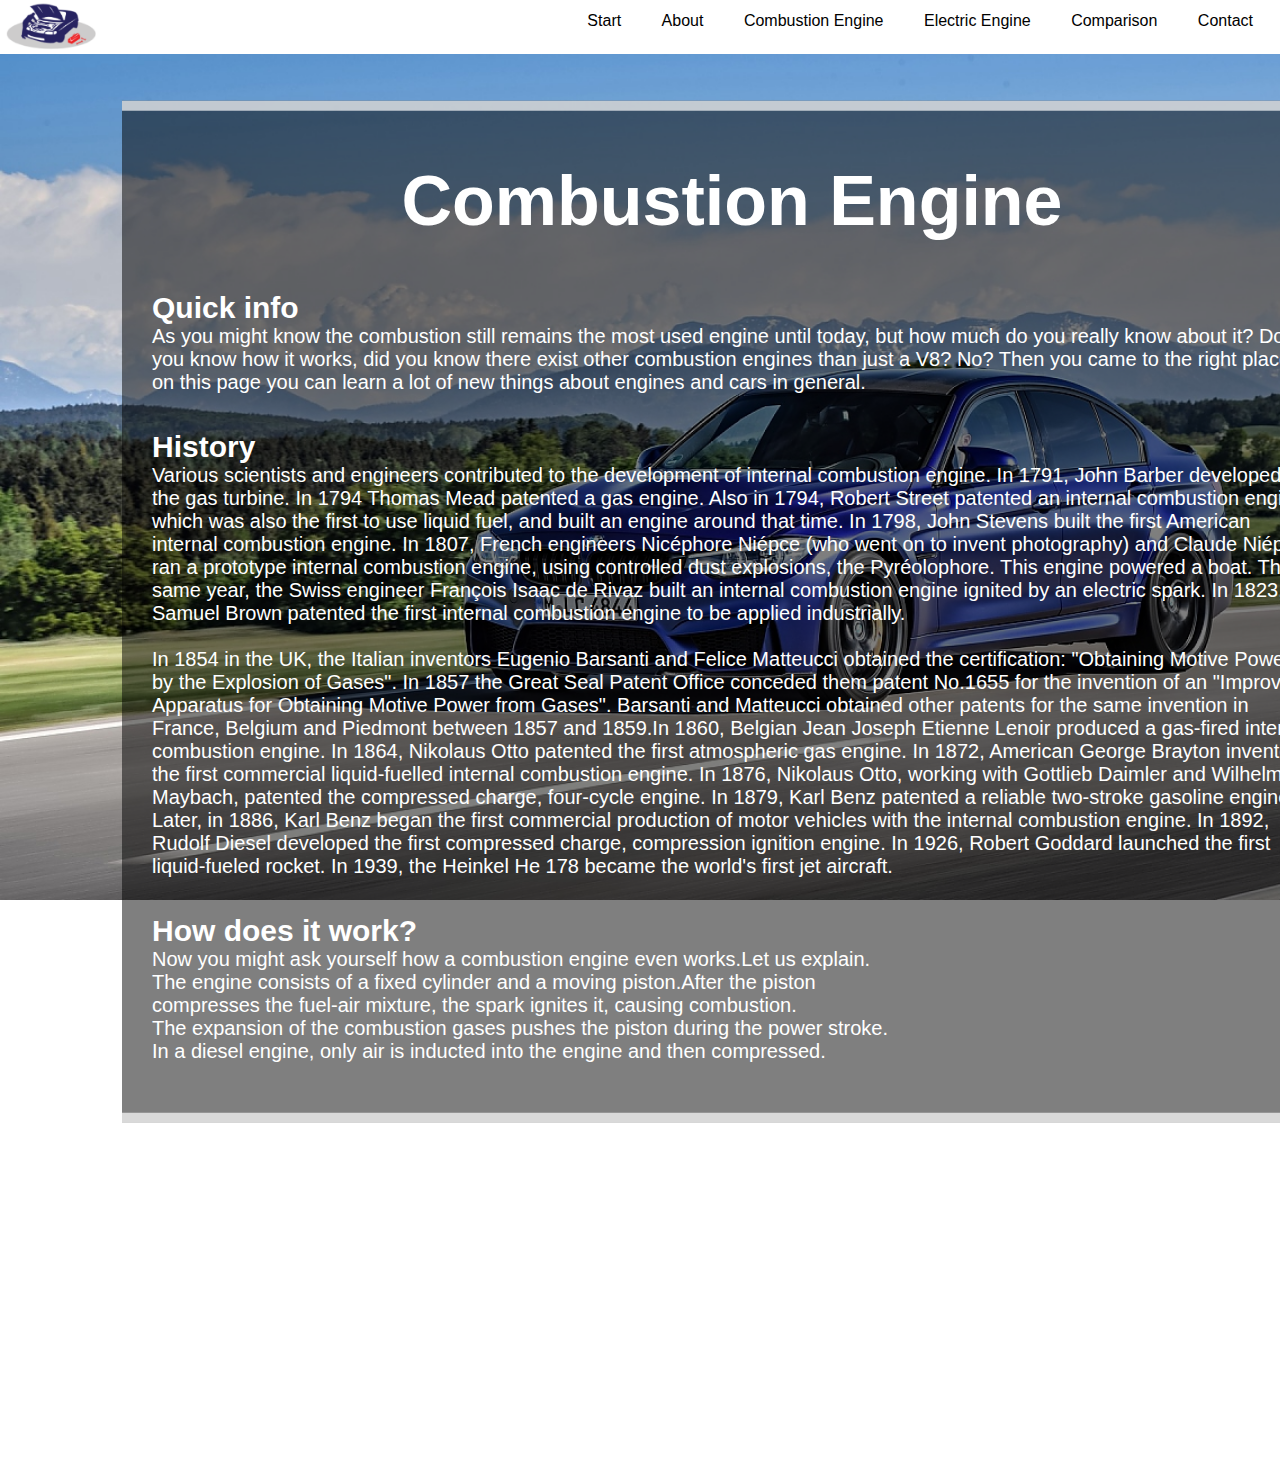
<file: MainPage/combustion.html>
<!DOCTYPE html>
<html lang="en" dir="ltr">
  <head>
    <meta charset="utf-8">
    <title>Combustion</title>
    <link rel="stylesheet" type="text/css" href="engines.css">
    <link rel="stylesheet" type="text/css" href="main.css">
  </head>
  <body class="combustion-background">
    <header>
      <nav>
        <ul>
          <li><a href="index.html">Start</a></li>
          <li><a href="about.html">About</a></li>
          <li><a href="combustion.html">Combustion Engine</a></li>
          <li><a href="elctric.html">Electric Engine</a></li>
          <li><a href="comparison.html">Comparison</a></li>
          <li><a href="contact.html">Contact</a></li>
        </ul>
      </nav>
      <div class="logo">
        <img src="Img/logo.png" alt="Das Logo">
      </div>
    </header>
    <div class="demo">

      <div class="overlay over">

        <div class="title">
          <h1 >Combustion Engine</h1>

        </div>

        <div class="text">
          <h2>Quick info</h2>
          <p>As you might know the combustion still remains the most used engine until today, but how much
          do you really know about it? Do you know how it works, did you know there exist other combustion
          engines than just a V8? No? Then you came to the right place. on this page you can learn a lot
          of new things about engines and cars in general.</p>
          <br><br>
          <h2>History</h2>
          <p>Various scientists and engineers contributed to the development of internal combustion engine.
          In 1791, John Barber developed the gas turbine. In 1794 Thomas Mead patented a gas engine. Also in 1794,
          Robert Street patented an internal combustion engine, which was also the first to use liquid fuel,
          and built an engine around that time. In 1798, John Stevens built the first American internal combustion engine.
          In 1807, French engineers Nicéphore Niépce (who went on to invent photography) and Claude Niépce  ran a prototype
          internal combustion engine, using controlled dust explosions, the Pyréolophore. This engine powered a boat.
          The same year, the Swiss engineer François Isaac de Rivaz built an internal combustion engine ignited by an
          electric spark. In 1823, Samuel Brown patented the first internal combustion engine to be applied industrially.
          <br><br>
          In 1854 in the UK, the Italian inventors Eugenio Barsanti and Felice Matteucci obtained the certification:
          "Obtaining Motive Power by the Explosion of Gases". In 1857 the Great Seal Patent Office conceded them patent
          No.1655 for the invention of an "Improved Apparatus for Obtaining Motive Power from Gases".
          Barsanti and Matteucci obtained other patents for the same invention in France, Belgium and
          Piedmont between 1857 and 1859.In 1860, Belgian Jean Joseph Etienne Lenoir produced a
          gas-fired internal combustion engine. In 1864, Nikolaus Otto patented the first atmospheric
          gas engine. In 1872, American George Brayton invented the first commercial liquid-fuelled
          internal combustion engine. In 1876, Nikolaus Otto, working with Gottlieb Daimler and Wilhelm Maybach,
          patented the compressed charge, four-cycle engine. In 1879, Karl Benz patented a reliable two-stroke
          gasoline engine. Later, in 1886, Karl Benz began the first commercial production of motor vehicles with
          the internal combustion engine. In 1892, Rudolf Diesel developed the first compressed charge, compression
          ignition engine. In 1926, Robert Goddard launched the first liquid-fueled rocket. In 1939, the Heinkel He
          178 became the world's first jet aircraft.</p>
          <br><br>
          <h2>How does it work?</h2>
          <p>Now you might ask yourself how a combustion engine even works.Let us explain.</p>
          <p>The engine consists of a fixed cylinder and a moving piston.After the piston</p>
          <p> compresses the fuel-air mixture, the spark ignites it, causing combustion.</p>
          <p>The expansion of the combustion gases pushes the piston during the power stroke.</p>
          <p>In a diesel engine, only air is inducted into the engine and then compressed.</p>
        </div>
      </div>
    </div>
    <p class="end-combustion">end</p>
  </body>
</html>
</file>
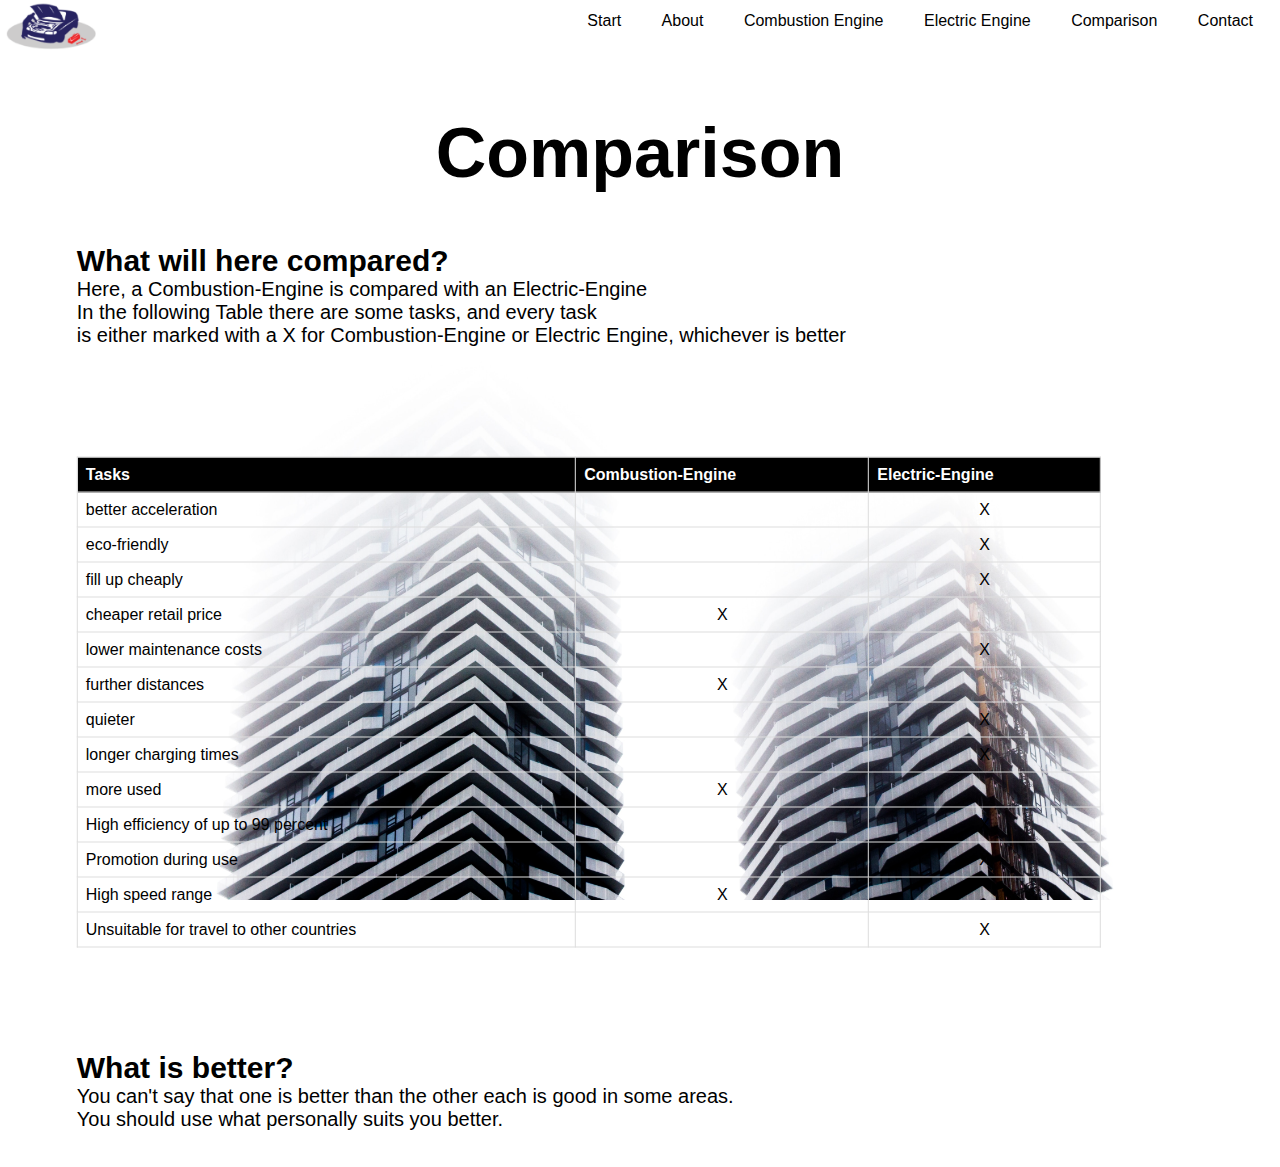
<file: MainPage/comparison.html>
<!DOCTYPE html>
<html lang="en" dir="ltr">
  <head>
    <meta charset="utf-8">
    <title>Comparison</title>
    <link rel="stylesheet" type="text/css" href="comparison.css">
    <link rel="stylesheet" type="text/css" href="main.css">
  </head>
  <body>
    <header>
      <nav>
        <ul>
          <li><a href="index.html">Start</a></li>
          <li><a href="about.html">About</a></li>
          <li><a href="combustion.html">Combustion Engine</a></li>
          <li><a href="elctric.html">Electric Engine</a></li>
          <li><a href="comparison.html">Comparison</a></li>
          <li><a href="contact.html">Contact</a></li>
        </ul>
      </nav>
      <div class="logo">
        <img src="Img/logo.png" alt="Das Logo">
      </div>
    </header>
    <div class="title">
      <h1>Comparison</h1>
    </div>
    <div class="text1">
      <section class="text">
        <h2>What will here compared?</h2>
        <p>Here, a Combustion-Engine is compared with an Electric-Engine</p>
        <p>In the following Table there are some tasks, and every task</p>
        <p>is either marked with a X for Combustion-Engine or Electric Engine, whichever is better</p>
      </section>
    </div>
    <section>
      <table>
        <tr class="head">
          <th>Tasks</th>
          <th>Combustion-Engine</th>
          <th>Electric-Engine</th>
        </tr>
        <tr>
          <td>better acceleration</td>
          <td class="center"></td>
          <td class="center">X</td>
        </tr>
        <tr>
          <td>eco-friendly</td>
          <td class="center"></td>
          <td class="center">X</td>
        </tr>
        <tr>
          <td>fill up cheaply</td>
          <td class="center"></td>
          <td class="center">X</td>
        </tr>
        <tr>
          <td>cheaper retail price</td>
          <td class="center">X</td>
          <td class="center"></td>
        </tr>
        <tr>
          <td>lower maintenance costs</td>
          <td class="center"></td>
          <td class="center">X</td>
        </tr>
        <tr>
          <td>further distances</td>
          <td class="center">X</td>
          <td class="center"></td>
        </tr>
        <tr>
          <td>quieter</td>
          <td class="center"></td>
          <td class="center">X</td>
        </tr>
        <tr>
          <td>longer charging times</td>
          <td class="center"></td>
          <td class="center">X</td>
        </tr>
        <tr>
          <td>more used</td>
          <td class="center">X</td>
          <td class="center"></td>
        </tr>
        <tr>
          <td>High efficiency of up to 99 percent</td>
          <td class="center"></td>
          <td class="center">X</td>
        </tr>
        <tr>
          <td>Promotion during use</td>
          <td class="center"></td>
          <td class="center">X</td>
        </tr>
        <tr>
          <td>High speed range</td>
          <td class="center">X</td>
          <td class="center"></td>
        </tr>
        <tr>
          <td>Unsuitable for travel to other countries</td>
          <td class="center"></td>
          <td class="center">X</td>
        </tr>
      </table>
    </section>
    <div class="text2">
      <section class="text">
        <h2>What is better?</h2>
        <p>You can't say that one is better than the other each is good in some areas.</p>
        <p>You should use what personally suits you better.</p>
        <br>
        <br>
      </section>
    </div>
    <br class="end">
  </body>
</html>
</file>
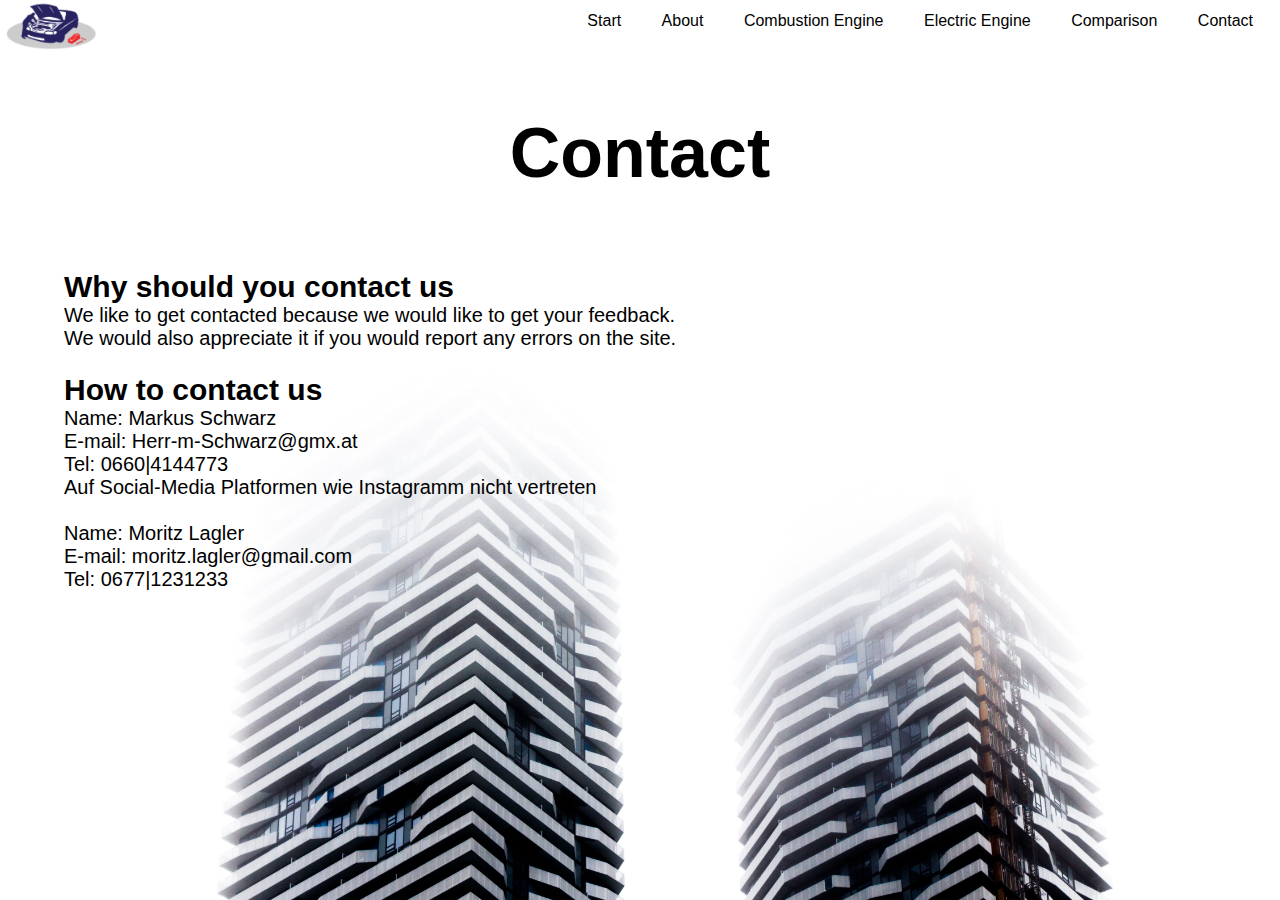
<file: MainPage/contact.html>
<!DOCTYPE html>
<html lang="en" dir="ltr">
  <head>
    <meta charset="utf-8">
    <title>contact</title>
    <link rel="stylesheet" type="text/css" href="contact.css">
    <link rel="stylesheet" type="text/css" href="main.css">
  </head>
  <body>
    <header>
      <nav>
        <ul>
          <li><a href="index.html">Start</a></li>
          <li><a href="about.html">About</a></li>
          <li><a href="combustion.html">Combustion Engine</a></li>
          <li><a href="elctric.html">Electric Engine</a></li>
          <li><a href="comparison.html">Comparison</a></li>
          <li><a href="contact.html">Contact</a></li>
        </ul>
      </nav>
      <div class="logo">
        <img src="Img/logo.png" alt="Das Logo">
      </div>
    </header>
    <div class="title">
      <h1>Contact</h1>
    </div>
    <div class="text">
      <h2>Why should you contact us</h2>
      <p>We like to get contacted because we would like to get your feedback.</p>
      <p>We would also appreciate it if you would report any errors on the site.</p>
      <br>
      <h2>How to contact us</h2>
      <p>Name: Markus Schwarz</p>
      <p>E-mail: Herr-m-Schwarz@gmx.at</p>
      <p>Tel: 0660|4144773</p>
      <p>Auf Social-Media Platformen wie Instagramm nicht vertreten</p>
      <br>
      <p>Name: Moritz Lagler</p>
      <p>E-mail: moritz.lagler@gmail.com  </p>
      <p>Tel: 0677|1231233 </p>
    </div>
  </body>
</html>
</file>
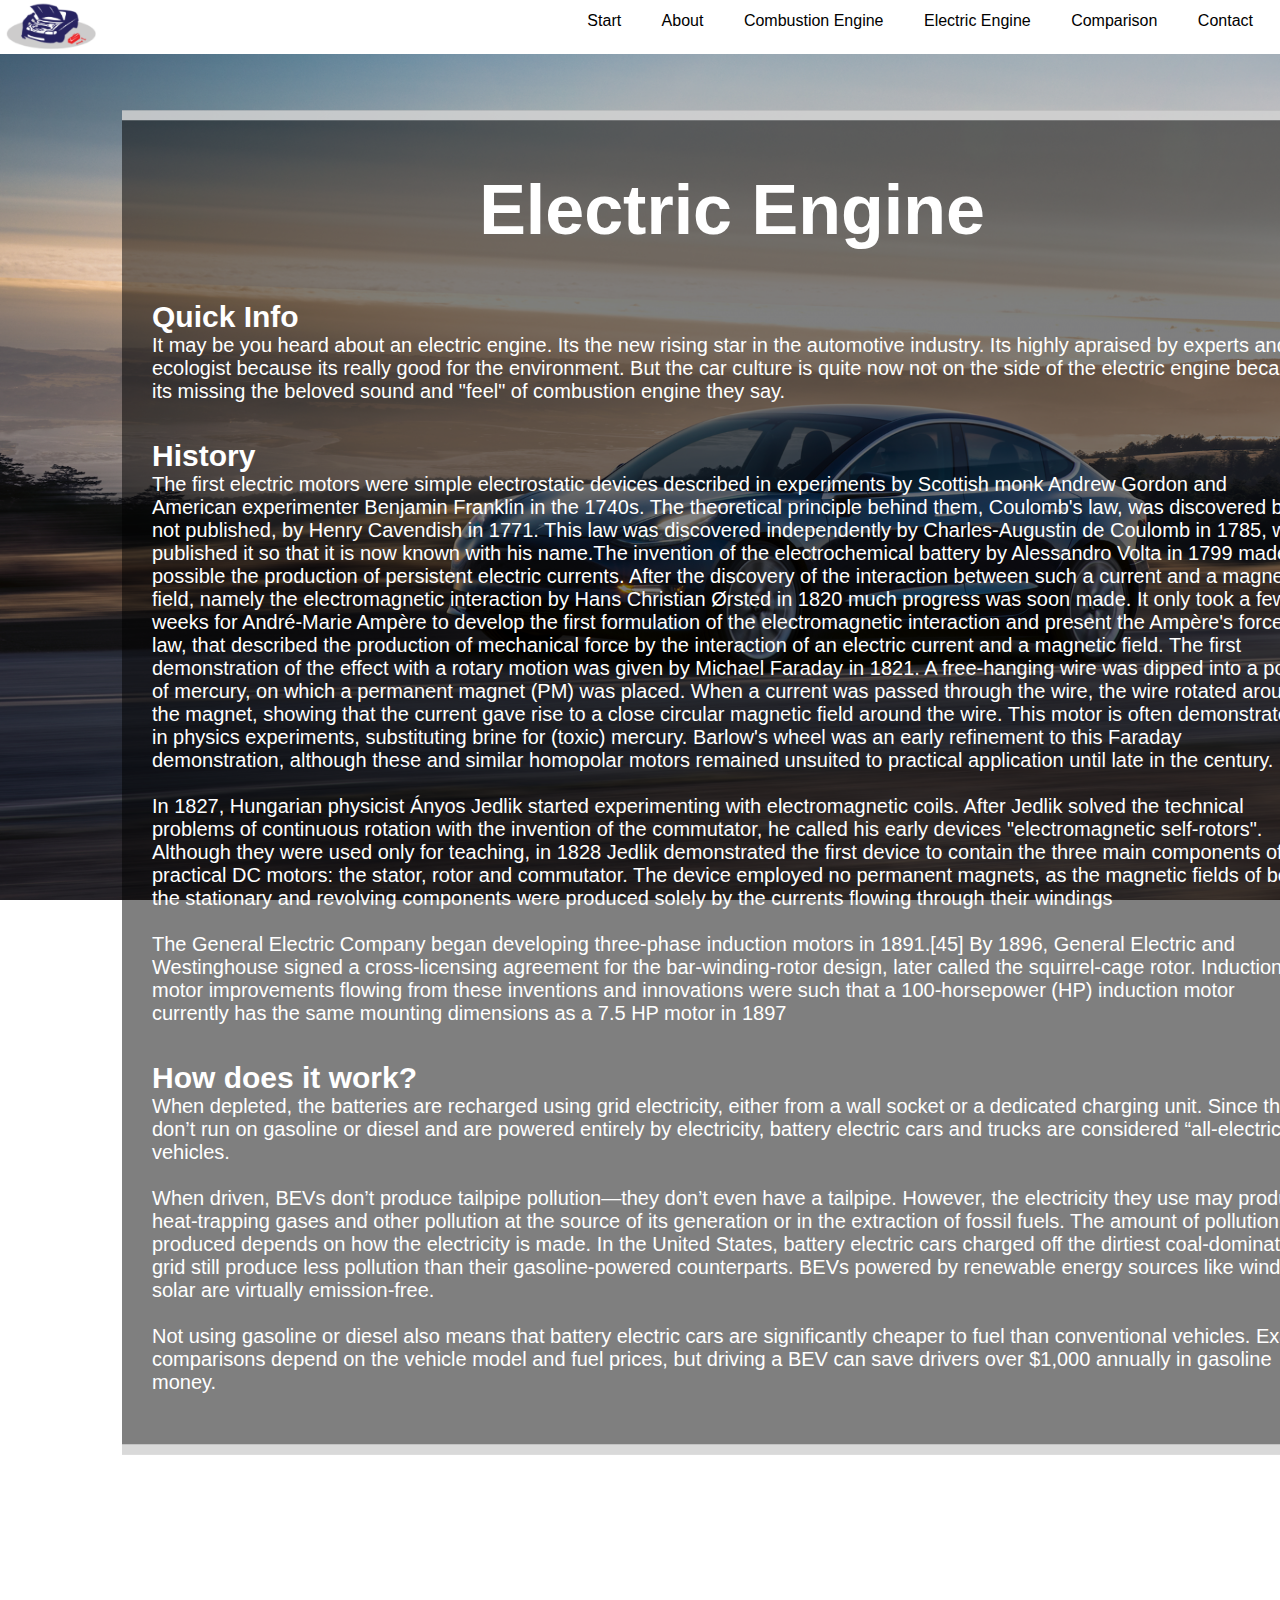
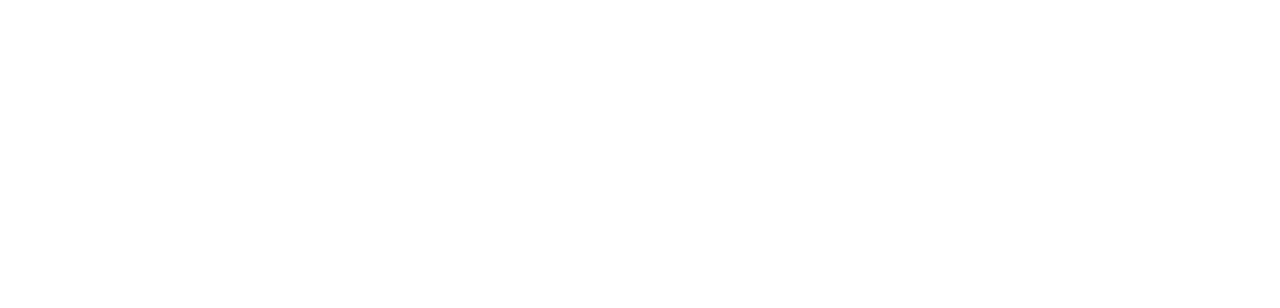
<file: MainPage/elctric.html>
<!DOCTYPE html>
<html lang="en" dir="ltr">
  <head>
    <meta charset="utf-8">
    <title>Electric</title>
    <link rel="stylesheet" type="text/css" href="engines.css">
    <link rel="stylesheet" type="text/css" href="main.css">
  </head>
  <body class="electric-background">
    <header>
      <nav>
        <ul>
          <li><a href="index.html">Start</a></li>
          <li><a href="about.html">About</a></li>
          <li><a href="combustion.html">Combustion Engine</a></li>
          <li><a href="elctric.html">Electric Engine</a></li>
          <li><a href="comparison.html">Comparison</a></li>
          <li><a href="contact.html">Contact</a></li>
        </ul>
      </nav>
      <div class="logo">
        <img src="Img/logo.png" alt="Das Logo">
      </div>
    </header>
    <div class="demo">
      <div class="overlay over">

          <div class="title">
            <h1>Electric Engine</h1>
          </div>
        <div class="text">
          <h2>Quick Info</h2>
          <p>It may be you heard about an electric engine. Its the new rising star in the automotive industry.
          Its highly apraised by experts and ecologist because its really good for the environment. But the
          car culture is quite now not on the side of the electric engine because its missing the beloved sound
          and "feel" of combustion engine they say.</p>
          <br><br>
          <h2>History</h2>
          <p>The first electric motors were simple electrostatic devices described in experiments by Scottish monk Andrew Gordon and
          American experimenter Benjamin Franklin in the 1740s. The theoretical principle behind them, Coulomb's law, was
          discovered but not published, by Henry Cavendish in 1771. This law was discovered independently by Charles-Augustin de
          Coulomb in 1785, who published it so that it is now known with his name.The invention of the electrochemical battery
          by Alessandro Volta in 1799 made possible the production of persistent electric currents. After the discovery of the
          interaction between such a current and a magnetic field, namely the electromagnetic interaction by Hans Christian Ørsted
          in 1820 much progress was soon made. It only took a few weeks for André-Marie Ampère to develop the first formulation of
          the electromagnetic interaction and present the Ampère's force law, that described the production of mechanical force by
         the interaction of an electric current and a magnetic field. The first demonstration of the effect with a rotary motion
         was given by Michael Faraday in 1821. A free-hanging wire was dipped into a pool of mercury, on which a permanent magnet
         (PM) was placed. When a current was passed through the wire, the wire rotated around the magnet, showing that the current
          gave rise to a close circular magnetic field around the wire. This motor is often demonstrated in physics experiments,
          substituting brine for (toxic) mercury. Barlow's wheel was an early refinement to this Faraday demonstration, although
          these and similar homopolar motors remained unsuited to practical application until late in the century.
            <br><br>
          In 1827, Hungarian physicist Ányos Jedlik started experimenting with electromagnetic coils. After Jedlik solved the technical
          problems of continuous rotation with the invention of the commutator, he called his early devices "electromagnetic self-rotors".
          Although they were used only for teaching, in 1828 Jedlik demonstrated the first device to contain the three main components of
          practical DC motors: the stator, rotor and commutator. The device employed no permanent magnets, as the magnetic fields of both
          the stationary and revolving components were produced solely by the currents flowing through their windings
            <br><br>
          The General Electric Company began developing three-phase induction motors in 1891.[45] By 1896, General
          Electric and Westinghouse signed a cross-licensing agreement for the bar-winding-rotor design, later called
          the squirrel-cage rotor. Induction motor improvements flowing from these inventions and innovations were
          such that a 100-horsepower (HP) induction motor currently has the same mounting dimensions
          as a 7.5 HP motor in 1897</p>
          <br><br>
          <h2>How does it work?</h2>
          <p>When depleted, the batteries are recharged using grid electricity, either from a wall socket or a dedicated charging unit.
          Since they don’t run on gasoline or diesel and are powered entirely by electricity, battery electric cars and trucks
          are considered “all-electric” vehicles.
          <br><br>
           When driven, BEVs don’t produce tailpipe pollution—they don’t even have a tailpipe.
          However, the electricity they use may produce heat-trapping gases and other pollution at the source of its generation
          or in the extraction of fossil fuels. The amount of pollution produced depends on how the electricity is made. In the
          United States, battery electric cars charged off the dirtiest coal-dominated grid still produce less pollution than their
          gasoline-powered counterparts. BEVs powered by renewable energy sources like wind or solar are virtually emission-free.
          <br><br>
          Not using gasoline or diesel also means that battery electric cars are significantly cheaper to fuel than conventional
          vehicles. Exact comparisons depend on the vehicle model and fuel prices, but driving a BEV can save drivers over $1,000
          annually in gasoline money.</p>
        </div>
      </div>
    </div>
    <p class="end-electric">end</p>
  </body>
</html>
</file>
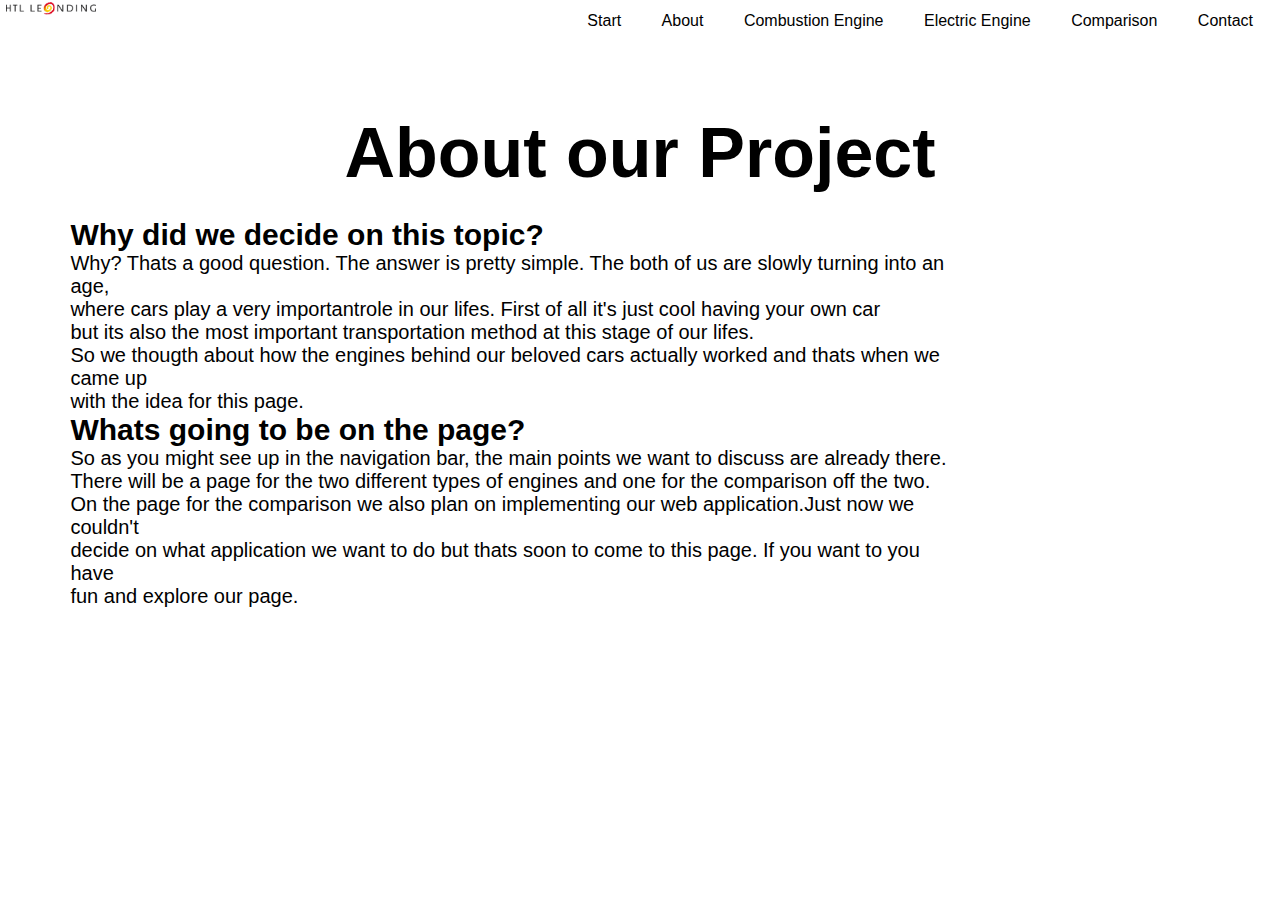
<file: MainPage/home.html>
<!DOCTYPE html>
<html lang="en" dir="ltr">
  <head>
    <meta charset="utf-8">
    <title>home</title>
    <link rel="stylesheet" type="text/css" href="home.css">
    <link rel="stylesheet" type="text/css" href="main.css">
  </head>
  <body class="home-background">
    <header>
      <nav>
        <ul>
          <li><a href="index.html">Start</a></li>
          <li><a href="home.html">About</a></li>
          <li><a href="combustion.html">Combustion Engine</a></li>
          <li><a href="elctric.html">Electric Engine</a></li>
          <li><a href="comparison.html">Comparison</a></li>
          <li><a href="contact.html">Contact</a></li>
        </ul>
      </nav>
        <div class="logo">
          <img src="insta2.png" alt="t">
        </div>
    </header>
    <div class="title">
      <h1>About our Project</h1>
    </div>
    <div class="text">
      <h2>Why did we decide on this topic?</h2>
      <p>Why? Thats a good question. The answer is pretty simple. The both of us are slowly turning into an age,</p>
      <p>where cars play a very importantrole in our lifes. First of all it's just cool having your own car </p>
      <p>but its also the most important transportation method at this stage of our lifes. </p>
      <p>So we thougth about how the engines behind our beloved cars actually worked and thats when we came up</p>
      <p>with the idea for this page.</p>
      <h2>Whats going to be on the page?</h2>
      <p>So as you might see up in the navigation bar, the main points we want to discuss are already there.</p>
      <p>There will be a page for the two different types of engines and one for the comparison off the two.</p>
      <p>On the page for the comparison we also plan on implementing our web application.Just now we couldn't</p>
      <p>decide on what application we want to do but thats soon to come to this page. If you want to you have</p>
      <p>fun and explore our page.</p>
    </div>
  </body>
</html>
</file>
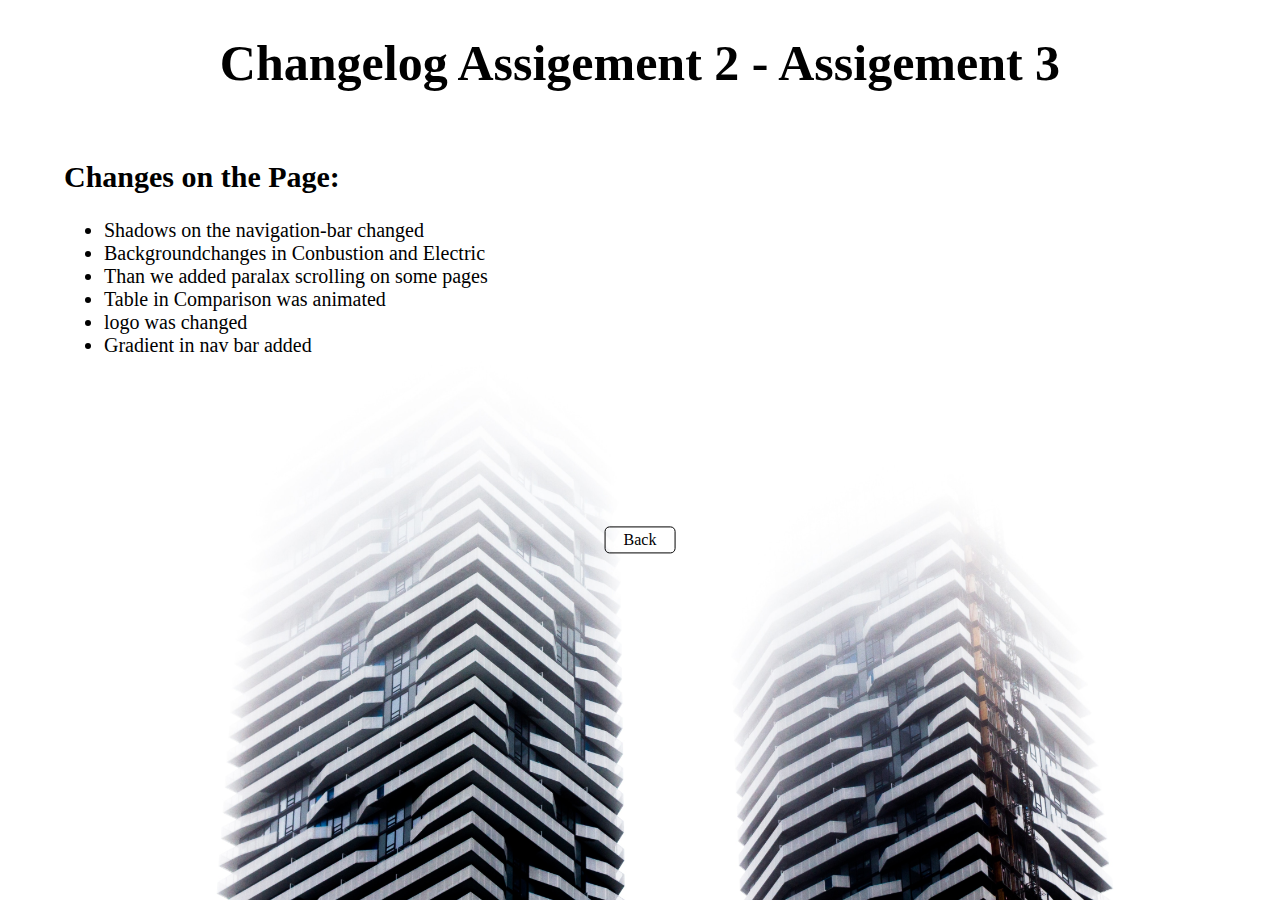
<file: MainPage/About-Us/changelog.html>
<!DOCTYPE html>
<html lang="en" dir="ltr">
  <head>
    <meta charset="utf-8">
    <title>Changelog</title>
    <link rel="stylesheet" type="text/css" href="../Css/changelog.css">
  </head>
  <body>
    <h1>Changelog Assigement 2 - Assigement 3</h1>
    <div class="text">

      <h2>Changes on the Page:</h2>

      <ul>
        <li>Shadows on the navigation-bar changed</li>
        <li>Backgroundchanges in Conbustion and Electric</li>
        <li>Than we added paralax scrolling on some pages</li>
        <li>Table in Comparison was animated</li>
        <li>logo was changed</li>
        <li>Gradient in nav bar added</li>
      </ul>
    </div>
    <div class="quick-links">
      <a href="../index.html">Back</a>
    </div>
  </body>
</html>
</file>
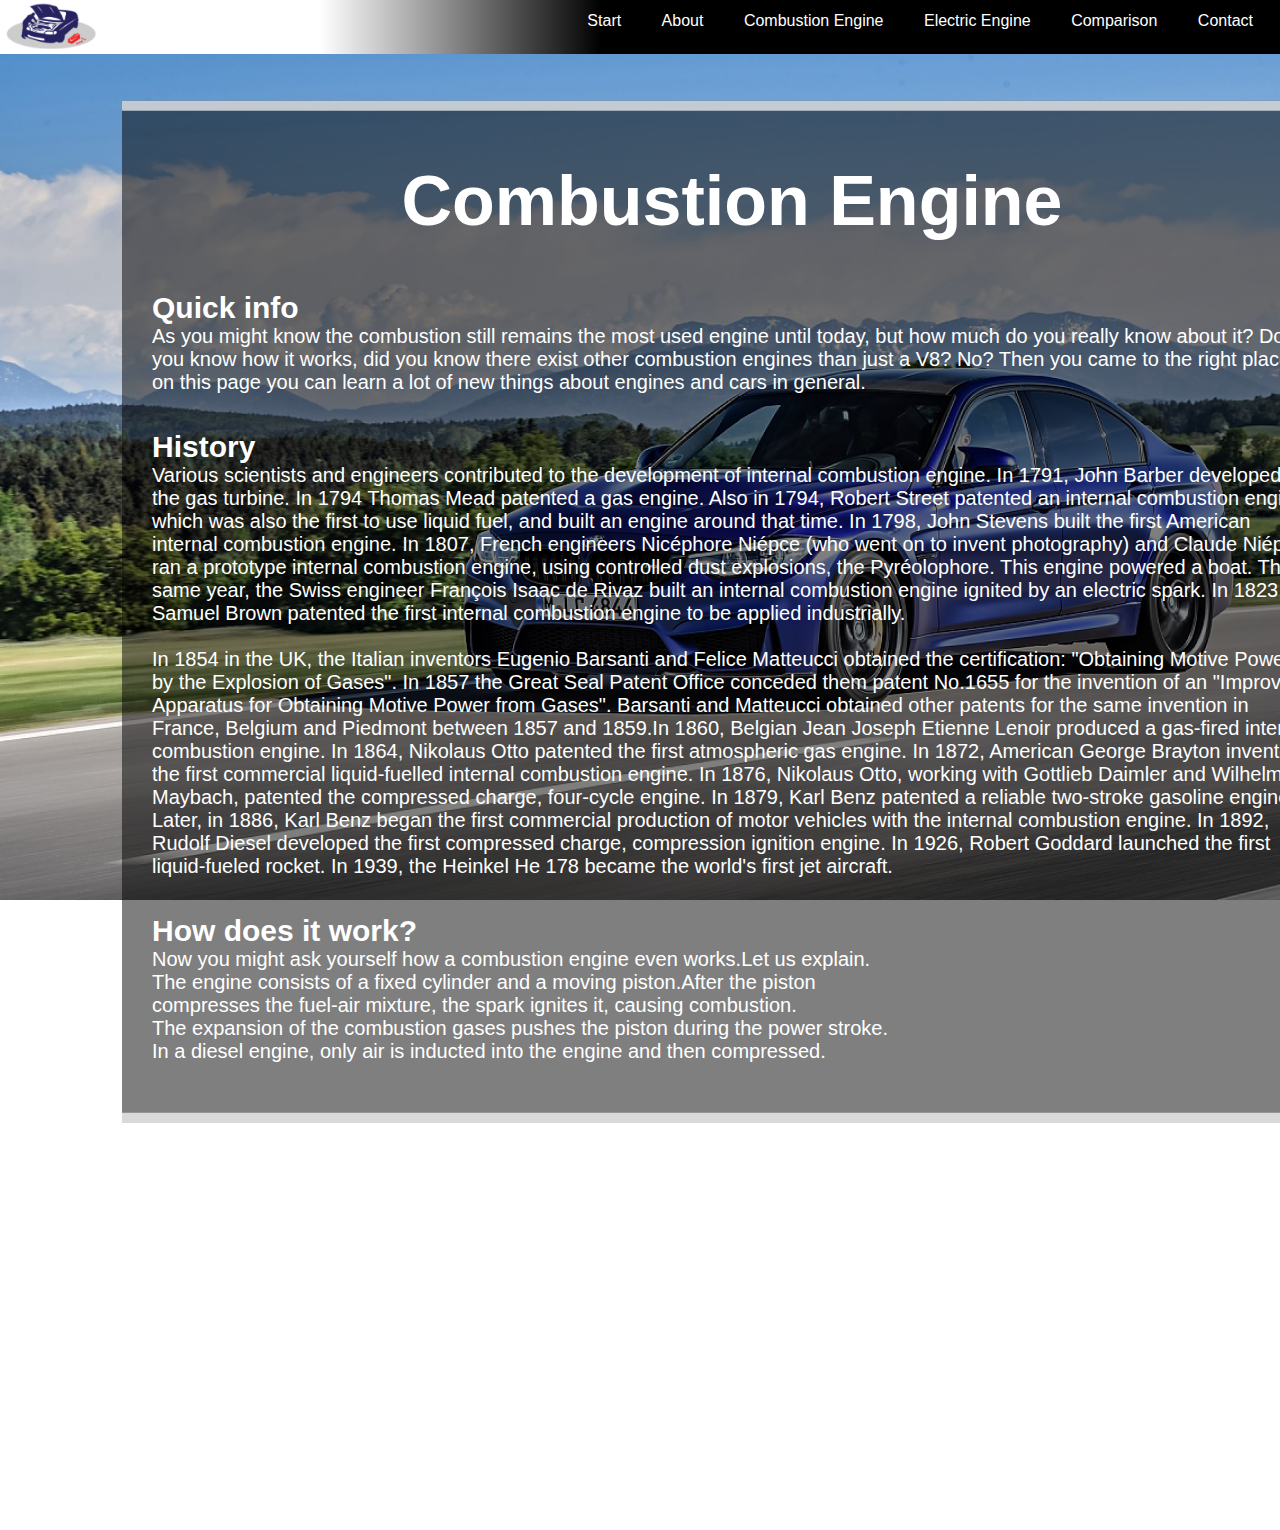
<file: MainPage/Engines/combustion.html>
<!DOCTYPE html>
<html lang="en" dir="ltr">
  <head>
    <meta charset="utf-8">
    <title>Combustion</title>
    <link rel="stylesheet" type="text/css" href="../Css/engines.css">
    <link rel="stylesheet" type="text/css" href="../Css/main.css">
  </head>
  <body class="combustion-background">
    <header>
      <nav>
        <ul>
          <li><a href="../index.html">Start</a></li>
          <li><a href="../About-Us/about.html">About</a></li>
          <li><a href="combustion.html">Combustion Engine</a></li>
          <li><a href="elctric.html">Electric Engine</a></li>
          <li><a href="comparison.html">Comparison</a></li>
          <li><a href="../About-Us/contact.html">Contact</a></li>
        </ul>
      </nav>
      <div class="logo">
        <img src="../Img/logo.png" alt="Das Logo">
      </div>
    </header>
    <div class="demo">

      <div class="overlay over">

        <div class="title">
          <h1 >Combustion Engine</h1>

        </div>

        <div class="text">
          <h2>Quick info</h2>
          <p>As you might know the combustion still remains the most used engine until today, but how much
          do you really know about it? Do you know how it works, did you know there exist other combustion
          engines than just a V8? No? Then you came to the right place. on this page you can learn a lot
          of new things about engines and cars in general.</p>
          <br><br>
          <h2>History</h2>
          <p>Various scientists and engineers contributed to the development of internal combustion engine.
          In 1791, John Barber developed the gas turbine. In 1794 Thomas Mead patented a gas engine. Also in 1794,
          Robert Street patented an internal combustion engine, which was also the first to use liquid fuel,
          and built an engine around that time. In 1798, John Stevens built the first American internal combustion engine.
          In 1807, French engineers Nicéphore Niépce (who went on to invent photography) and Claude Niépce  ran a prototype
          internal combustion engine, using controlled dust explosions, the Pyréolophore. This engine powered a boat.
          The same year, the Swiss engineer François Isaac de Rivaz built an internal combustion engine ignited by an
          electric spark. In 1823, Samuel Brown patented the first internal combustion engine to be applied industrially.
          <br><br>
          In 1854 in the UK, the Italian inventors Eugenio Barsanti and Felice Matteucci obtained the certification:
          "Obtaining Motive Power by the Explosion of Gases". In 1857 the Great Seal Patent Office conceded them patent
          No.1655 for the invention of an "Improved Apparatus for Obtaining Motive Power from Gases".
          Barsanti and Matteucci obtained other patents for the same invention in France, Belgium and
          Piedmont between 1857 and 1859.In 1860, Belgian Jean Joseph Etienne Lenoir produced a
          gas-fired internal combustion engine. In 1864, Nikolaus Otto patented the first atmospheric
          gas engine. In 1872, American George Brayton invented the first commercial liquid-fuelled
          internal combustion engine. In 1876, Nikolaus Otto, working with Gottlieb Daimler and Wilhelm Maybach,
          patented the compressed charge, four-cycle engine. In 1879, Karl Benz patented a reliable two-stroke
          gasoline engine. Later, in 1886, Karl Benz began the first commercial production of motor vehicles with
          the internal combustion engine. In 1892, Rudolf Diesel developed the first compressed charge, compression
          ignition engine. In 1926, Robert Goddard launched the first liquid-fueled rocket. In 1939, the Heinkel He
          178 became the world's first jet aircraft.</p>
          <br><br>
          <h2>How does it work?</h2>
          <p>Now you might ask yourself how a combustion engine even works.Let us explain.</p>
          <p>The engine consists of a fixed cylinder and a moving piston.After the piston</p>
          <p> compresses the fuel-air mixture, the spark ignites it, causing combustion.</p>
          <p>The expansion of the combustion gases pushes the piston during the power stroke.</p>
          <p>In a diesel engine, only air is inducted into the engine and then compressed.</p>
        </div>
      </div>
    </div>
    <p class="end-combustion">end</p>
  </body>
</html>
</file>
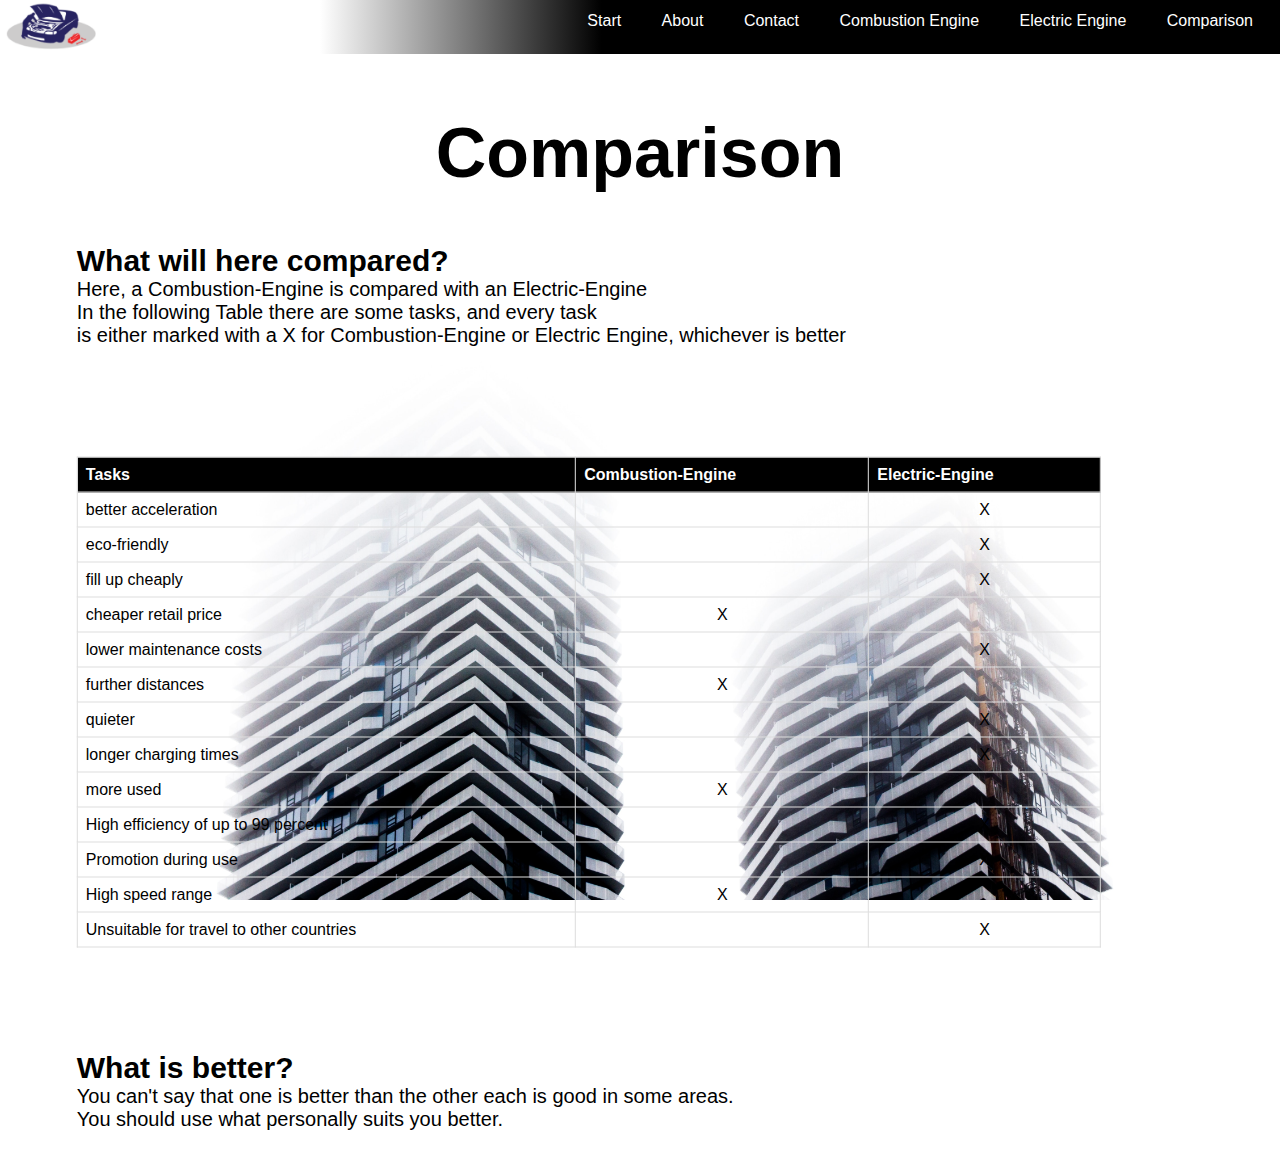
<file: MainPage/Engines/comparison.html>
<!DOCTYPE html>
<html lang="en" dir="ltr">
  <head>
    <meta charset="utf-8">
    <title>Comparison</title>
    <link rel="stylesheet" type="text/css" href="../Css/comparison.css">
    <link rel="stylesheet" type="text/css" href="../Css/main.css">
  </head>
  <body>
    <header>
      <nav>
        <ul>
          <li><a href="../index.html">Start</a></li>
          <li><a href="../About-Us/about.html">About</a></li>
          <li><a href="../About-Us/contact.html">Contact</a></li>
          <li><a href="combustion.html">Combustion Engine</a></li>
          <li><a href="elctric.html">Electric Engine</a></li>
          <li><a href="comparison.html">Comparison</a></li>
        </ul>
      </nav>
      <div class="logo">
        <img src="../Img/logo.png" alt="Das Logo">
      </div>
    </header>
    <div class="title">
      <h1>Comparison</h1>
    </div>
    <div class="text1">
      <section class="text">
        <h2>What will here compared?</h2>
        <p>Here, a Combustion-Engine is compared with an Electric-Engine</p>
        <p>In the following Table there are some tasks, and every task</p>
        <p>is either marked with a X for Combustion-Engine or Electric Engine, whichever is better</p>
      </section>
    </div>
    <section>
      <table>
        <tr class="head">
          <th>Tasks</th>
          <th>Combustion-Engine</th>
          <th>Electric-Engine</th>
        </tr>
        <tr>
          <td>better acceleration</td>
          <td class="center"></td>
          <td class="center">X</td>
        </tr>
        <tr>
          <td>eco-friendly</td>
          <td class="center"></td>
          <td class="center">X</td>
        </tr>
        <tr>
          <td>fill up cheaply</td>
          <td class="center"></td>
          <td class="center">X</td>
        </tr>
        <tr>
          <td>cheaper retail price</td>
          <td class="center">X</td>
          <td class="center"></td>
        </tr>
        <tr>
          <td>lower maintenance costs</td>
          <td class="center"></td>
          <td class="center">X</td>
        </tr>
        <tr>
          <td>further distances</td>
          <td class="center">X</td>
          <td class="center"></td>
        </tr>
        <tr>
          <td>quieter</td>
          <td class="center"></td>
          <td class="center">X</td>
        </tr>
        <tr>
          <td>longer charging times</td>
          <td class="center"></td>
          <td class="center">X</td>
        </tr>
        <tr>
          <td>more used</td>
          <td class="center">X</td>
          <td class="center"></td>
        </tr>
        <tr>
          <td>High efficiency of up to 99 percent</td>
          <td class="center"></td>
          <td class="center">X</td>
        </tr>
        <tr>
          <td>Promotion during use</td>
          <td class="center"></td>
          <td class="center">X</td>
        </tr>
        <tr>
          <td>High speed range</td>
          <td class="center">X</td>
          <td class="center"></td>
        </tr>
        <tr>
          <td>Unsuitable for travel to other countries</td>
          <td class="center"></td>
          <td class="center">X</td>
        </tr>
      </table>
    </section>
    <div class="text2">
      <section class="text">
        <h2>What is better?</h2>
        <p>You can't say that one is better than the other each is good in some areas.</p>
        <p>You should use what personally suits you better.</p>
        <br>
        <br>
      </section>
    </div>
    <br class="end">
  </body>
</html>
</file>
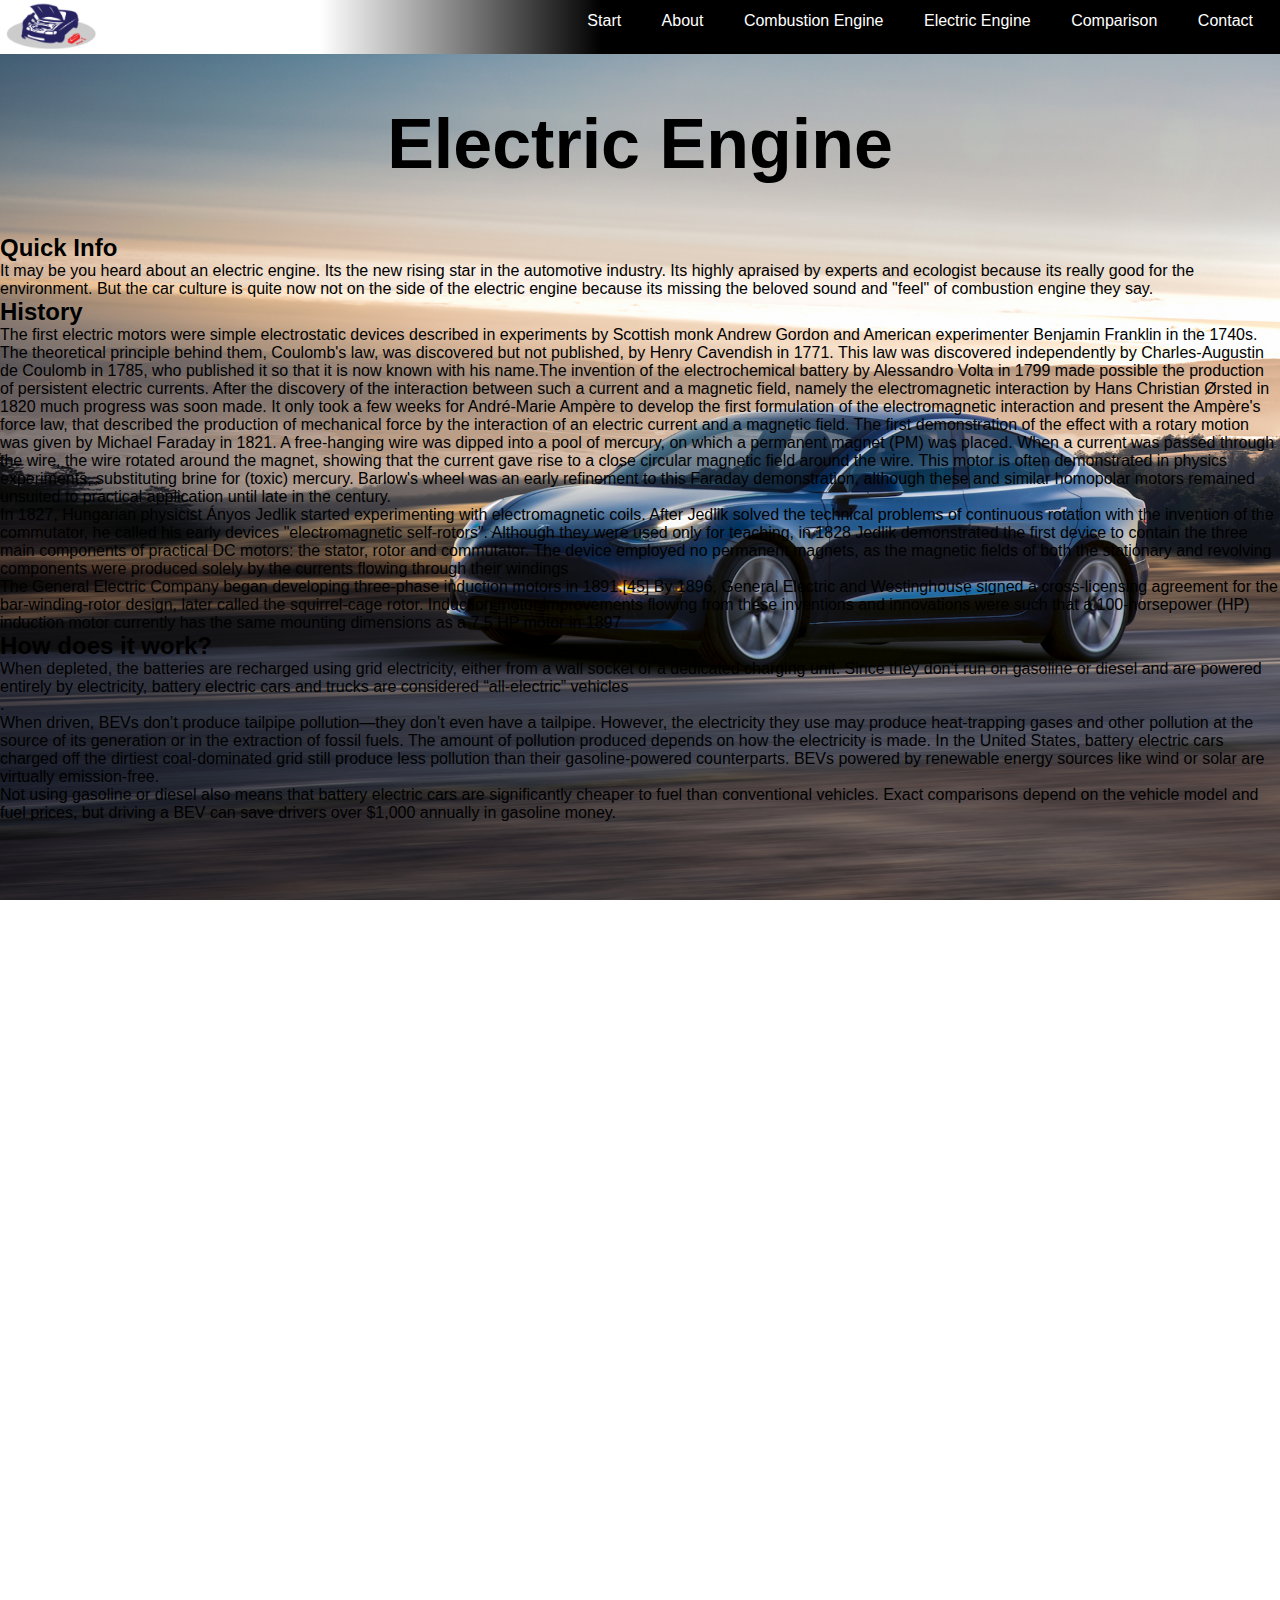
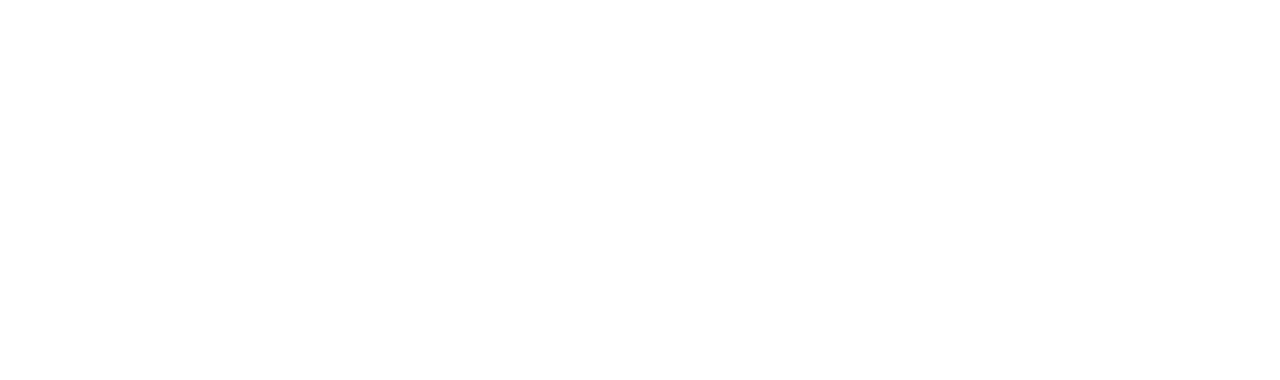
<file: MainPage/Engines/elctric.html>
<!DOCTYPE html>
<html lang="en" dir="ltr">
  <head>
    <meta charset="utf-8">
    <title>Electric</title>
    <link rel="stylesheet" type="text/css" href="../Css/engines.css">
    <link rel="stylesheet" type="text/css" href="../Css/main.css">
  </head>
  <body class="electric-background">
    <header>
      <nav>
        <ul>
          <li><a href="../index.html">Start</a></li>
          <li><a href="../About-Us/about.html">About</a></li>
          <li><a href="combustion.html">Combustion Engine</a></li>
          <li><a href="elctric.html">Electric Engine</a></li>
          <li><a href="comparison.html">Comparison</a></li>
          <li><a href="../About-Us/contact.html">Contact</a></li>
        </ul>
      </nav>
      <div class="logo">
        <img src="../Img/logo.png" alt="Das Logo">
      </div>
    </header>
    <div class="demo">


          <div class="title">
            <h1>Electric Engine</h1>
          </div>
        <div class="text1">
          <h2>Quick Info</h2>
          <p>It may be you heard about an electric engine. Its the new rising star in the automotive industry.
          Its highly apraised by experts and ecologist because its really good for the environment. But the
          car culture is quite now not on the side of the electric engine because its missing the beloved sound
          and "feel" of combustion engine they say.</p>
          </div>
          <div class="text1">
                      <h2>History</h2>
            <p>The first electric motors were simple electrostatic devices described in experiments by Scottish monk Andrew Gordon and
            American experimenter Benjamin Franklin in the 1740s. The theoretical principle behind them, Coulomb's law, was
            discovered but not published, by Henry Cavendish in 1771. This law was discovered independently by Charles-Augustin de
            Coulomb in 1785, who published it so that it is now known with his name.The invention of the electrochemical battery
            by Alessandro Volta in 1799 made possible the production of persistent electric currents. After the discovery of the
            interaction between such a current and a magnetic field, namely the electromagnetic interaction by Hans Christian Ørsted
            in 1820 much progress was soon made. It only took a few weeks for André-Marie Ampère to develop the first formulation of
            the electromagnetic interaction and present the Ampère's force law, that described the production of mechanical force by
           the interaction of an electric current and a magnetic field. The first demonstration of the effect with a rotary motion
           was given by Michael Faraday in 1821. A free-hanging wire was dipped into a pool of mercury, on which a permanent magnet
           (PM) was placed. When a current was passed through the wire, the wire rotated around the magnet, showing that the current
            gave rise to a close circular magnetic field around the wire. This motor is often demonstrated in physics experiments,
            substituting brine for (toxic) mercury. Barlow's wheel was an early refinement to this Faraday demonstration, although
            these and similar homopolar motors remained unsuited to practical application until late in the century.</p>
          </div>
          <div class="text1">
              <p>In 1827, Hungarian physicist Ányos Jedlik started experimenting with electromagnetic coils. After Jedlik solved the technical
            problems of continuous rotation with the invention of the commutator, he called his early devices "electromagnetic self-rotors".
            Although they were used only for teaching, in 1828 Jedlik demonstrated the first device to contain the three main components of
            practical DC motors: the stator, rotor and commutator. The device employed no permanent magnets, as the magnetic fields of both
            the stationary and revolving components were produced solely by the currents flowing through their windings</p>
          </div>
          <div class="text1">
            <p>The General Electric Company began developing three-phase induction motors in 1891.[45] By 1896, General
            Electric and Westinghouse signed a cross-licensing agreement for the bar-winding-rotor design, later called
            the squirrel-cage rotor. Induction motor improvements flowing from these inventions and innovations were
            such that a 100-horsepower (HP) induction motor currently has the same mounting dimensions
            as a 7.5 HP motor in 1897</p>
          </div>

          <div class="text1">
            <h2>How does it work?</h2>
            <p>When depleted, the batteries are recharged using grid electricity, either from a wall socket or a dedicated charging unit.
            Since they don’t run on gasoline or diesel and are powered entirely by electricity, battery electric cars and trucks
            are considered “all-electric” vehicles</p>
          </div>
.         <div class="text1">
              <p> When driven, BEVs don’t produce tailpipe pollution—they don’t even have a tailpipe.
                  However, the electricity they use may produce heat-trapping gases and other pollution at the source of its generation
                  or in the extraction of fossil fuels. The amount of pollution produced depends on how the electricity is made. In the
                      United States, battery electric cars charged off the dirtiest coal-dominated grid still produce less pollution than their
                  gasoline-powered counterparts. BEVs powered by renewable energy sources like wind or solar are virtually emission-free.</p>
          </div>

          <div class="text1">
          <p>Not using gasoline or diesel also means that battery electric cars are significantly cheaper to fuel than conventional
          vehicles. Exact comparisons depend on the vehicle model and fuel prices, but driving a BEV can save drivers over $1,000
          annually in gasoline money.</p>
        </div>
      </div>
    <p class="end-electric">end</p>
  </body>
</html>
</file>
<file: MainPage/engines.css>
.combustion-background{
  background-image: url("Img/bmw.jpg");
}
.electric-background{
  background-image: url("Img/model3.png");
}
.title{
 text-align: center;
 margin: 50px;
}

.title > h1{
  font-size: 70px;
}

.button{
  position: absolute;
  top: 60%;
  left: 50%;
  transform: translate(-50%,-50%);
}

.text > p{
  font-size: 20px;
}
.text > h2{
  font-size: 30px;
}

.text{
  max-width: 1160px;
  margin: auto;
  margin-bottom: 50px;
}
.end-combustion{
  position: absolute;
  transform: translate(-30%);
  color: rgb(255,255,255,0);
  top: 160%;
}
.end-electric{
  position: absolute;
  color: rgb(255,255,255,0);
  top: 210%;
}
.overlay{
  position: relative;
  margin: auto;
  max-width: 1160px;

}
</file>
<file: MainPage/main.css>
*{
  margin: 0;
  padding: 0;
  font-family: "Century Gothic", sans-serif;
}
header{
  background-color: #FFFFFF;
}

body{
  background-size: cover;
  background-attachment: fixed;
  background-repeat: no-repeat;
}
nav{
  background-color: white;
}
nav ul{
  float: right;
  margin-top: 0.95vh;
  margin-left: 0.25vh;
  margin-right: 1vh;
}
nav ul li{
  border-radius: 5px;

  display: inline-block;
  transition: box-shadow 0.5s;
  padding: 0.4vh 2vh;
}

nav li:hover{
  box-shadow: 4px 4px 3px grey;
}

nav ul li a{
  color: black;
  text-decoration: none;
}

.logo img{
  width:10vh;
  position: relative;
  top:0%;
  right: 0%;
  margin-left:0.7vh;
  margin-top:0.2vh;
}
.overlay{
  position: absolute;
  background: hsla(0,0%,0%,0.5);
  color: white;
  padding-left: 30px;
  padding-right: 30px;
  border-top: 10px solid rgb(255,255,255,0.7);
  border-bottom: 10px solid rgb(255,255,255,0.7);
  transition: background 1s;
  transform: translate(10%,3%);
}
.demo {
    position: relative;
    margin: 1em auto;
}
.over:hover {
  background: hsla(0,0%,0%,0.7);
  border-top: 10px solid rgb(255,255,255,1);
  border-bottom: 10px solid rgb(255,255,255,1);
}
</file>
<file: MainPage/comparison.css>
body{
  background-image: url("Img/comparisonbackground.jpg");
}
.title{
  position: absolute;
  top: 17%;
  left: 50%;
  transform: translate(-50%,-50%);
}

.title > h1{
  color: black;
  font-size: 70px;
}

.button{
  position: absolute;
  top: 60%;
  left: 50%;
  transform: translate(-50%,-50%);
}
.btn{
  border: 1px solid black;
  color: black;
  text-decoration: none;
  display: inline-block;
  transition: box-shadow 0.5s;
  padding: 0.4vh 2vh;
}

.btn:hover{
  box-shadow: 0px 0px 0px 2px black inset;
}

table {
  font-family: arial, sans-serif;
  border-collapse: collapse;
  width: 80%;
  position: absolute;
  top: 78%;
  left: 50%;
  transform: translate(-55%,-50%);
}

td, th {
  border: 1px solid #dddddd;
  text-align: left;
  padding: 8px;

}
td{
    animation: gray-white 2.5s linear;
    animation-iteration-count: infinite;
}

tr:nth-child(even) {
  animation: white-gray 2.5s linear;
  animation-iteration-count: infinite;
}

.center{
  text-align: center;
}
.head {
  background-color: black;
  color: white;
}
.text1{
  position: absolute;
  top:30%;
  left: 6%;
  transform: translate(0%,-25%);
}
.text2{
  position: absolute;
  top:120%;
  left: 6%;
  transform: translate(0%,-25%);
}
.text > h2{
  font-size: 30px;
}
.text > p{
  font-size: 20px;
}
.end{
  position: absolute;
  top: 150%;
}

@keyframes white-gray{
    100%,0%{
      background-color: rgb(255,255,255,0.3);
    }
    25%,75%{
      background-color: rgb(192,192,192,0.3);
    }
    37.5%, 62.5%{
      background-color: rgb(169,169,169,0.3);
    }
    50%{
      background-color: rgb(128,128,128,0.3);
    }
}
@keyframes gray-white{
    50%{
      background-color: rgb(255,255,255,0.3);
    }
    37.5%, 62.5%{
      background-color: rgb(192,192,192,0.3);
    }
    25%,75%{
      background-color: rgb(169,169,169,0.3);
    }
      100%,0%{
      background-color: rgb(128,128,128,0.3);
    }
}
</file>
<file: MainPage/contact.css>
body{
  background-image: url("Img/comparisonbackground.jpg");
}
.title{
  position: absolute;
  top: 17%;
  left: 50%;
  transform: translate(-50%,-50%);
}

.title > h1{
  color: black;
  font-size: 70px;
}

.button{
  position: absolute;
  top: 60%;
  left: 50%;
  transform: translate(-50%,-50%);
}
.btn{
  border: 1px solid black;
  color: black;
  text-decoration: none;
  display: inline-block;
  transition: box-shadow 0.5s;
  padding: 0.4vh 2vh;
}

.btn:hover{
  box-shadow: 0px 0px 0px 2px black inset;
}
.text{
  position: absolute;
  top: 30%;
  left: 5%;
  font-size: 20px;
}
.text > h2{
  font-size: 30px;
}
</file>
<file: MainPage/home.css>
.title{
  position: absolute;
  top: 17%;
  left: 50%;
  transform: translate(-50%,-50%);
}


.title > h1{
  color: black;
  font-size: 70px;
}

.text{
  position: absolute;
  top: 35%;
  left: 30%;
  transform: translate(-35%,-25%);
}
.text > p{
  font-size: 20px;
}
.text > h2{
  font-size: 30px;
}
.button{
  position: absolute;
  top: 60%;
  left: 50%;
  transform: translate(-50%,-50%);
}
.btn{
  border: 1px solid black;
  color: black;
  text-decoration: none;
  display: inline-block;
  transition: box-shadow 0.5s;
  padding: 0.4vh 2vh;
}

.btn:hover{
  box-shadow: 0px 0px 0px 2px black inset;
}
</file>
<file: MainPage/Css/changelog.css>
body{
  background-image: url("../Img/comparisonbackground.jpg");
  background-size: cover;
  background-attachment: fixed;
  background-repeat: no-repeat;
}
h1{
  text-align: center;
  font-size: 50px;
}
.text{
  position: absolute;
  top: 15%;
  left: 5%;
  font-size: 20px;
}
.quick-links{
  position: absolute;
  top: 60%;
  left: 50%;
  transform: translate(-50%,-50%);
}

.quick-links a {
  border-radius: 5px;
  border: 1px solid;
  color:black;
  text-decoration: none;
  display: inline-block;
  transition: box-shadow 0.5s;
  padding: 0.4vh 2vh;
}

.quick-links a:hover{
  box-shadow: 0px 0px 0px 2px black inset;
}
</file>
<file: MainPage/Css/engines.css>
.combustion-background{
  background-image: url("../Img/bmw.jpg");
}
.electric-background{
  background-image: url("../Img/model3.png");
}
.title{
 text-align: center;
 margin: 50px;
}

.title > h1{
  font-size: 70px;
}

.button{
  position: absolute;
  top: 60%;
  left: 50%;
  transform: translate(-50%,-50%);
}

.text > p{
  font-size: 20px;
}
.text > h2{
  font-size: 30px;
}

.text{
  max-width: 1160px;
  margin: auto;
  margin-bottom: 50px;
}
.end-combustion{
  position: absolute;
  transform: translate(-30%);
  color: rgb(255,255,255,0);
  top: 168%;
}
.end-electric{
  position: absolute;
  color: rgb(255,255,255,0);
  top: 218%;
}
.overlay{
  position: relative;
  margin: auto;
  max-width: 1160px;

}
</file>
<file: MainPage/Css/main.css>
*{
  margin: 0;
  padding: 0;
  font-family: "Century Gothic", sans-serif;
}
header{
  background: rgb(255,255,255);
  background: linear-gradient(90deg, rgba(255,255,255,1) 21%, rgba(255,255,255,1) 25%, rgba(0,0,0,1) 47%);
}

body{
  background-size: cover;
  background-attachment: fixed;
  background-repeat: no-repeat;
}
nav{
  background-color: white;
}
nav ul{
  float: right;
  margin-top: 0.95vh;
  margin-left: 0.25vh;
  margin-right: 1vh;
}
nav ul li{
  border-radius: 5px;

  display: inline-block;
  transition: box-shadow 0.5s;
  padding: 0.4vh 2vh;
}

nav li:hover{
  box-shadow: 4px 4px 3px grey;
}

nav ul li a{
  color: white;
  text-decoration: none;
}

.logo img{
  width:10vh;
  position: relative;
  top:0%;
  right: 0%;
  margin-left:0.7vh;
  margin-top:0.2vh;
}
.overlay{
  position: absolute;
  background: hsla(0,0%,0%,0.5);
  color: white;
  padding-left: 30px;
  padding-right: 30px;
  border-top: 10px solid rgb(255,255,255,0.7);
  border-bottom: 10px solid rgb(255,255,255,0.7);
  transition: background 1s;
  transform: translate(10%,3%);
}
.demo {
    position: relative;
    margin: 1em auto;
}
.over:hover {
  background: hsla(0,0%,0%,0.7);
  border-top: 10px solid rgb(255,255,255,1);
  border-bottom: 10px solid rgb(255,255,255,1);
}
</file>
<file: MainPage/Css/comparison.css>
body{
  background-image: url("../Img/comparisonbackground.jpg");
}
.title{
  position: absolute;
  top: 17%;
  left: 50%;
  transform: translate(-50%,-50%);
}

.title > h1{
  color: black;
  font-size: 70px;
}

.button{
  position: absolute;
  top: 60%;
  left: 50%;
  transform: translate(-50%,-50%);
}
.btn{
  border: 1px solid black;
  color: black;
  text-decoration: none;
  display: inline-block;
  transition: box-shadow 0.5s;
  padding: 0.4vh 2vh;
}

.btn:hover{
  box-shadow: 0px 0px 0px 2px black inset;
}

table {
  font-family: arial, sans-serif;
  border-collapse: collapse;
  width: 80%;
  position: absolute;
  top: 78%;
  left: 50%;
  transform: translate(-55%,-50%);
}

td, th {
  border: 1px solid #dddddd;
  text-align: left;
  padding: 8px;

}
td{
    animation: gray-white 2.5s linear;
    animation-iteration-count: infinite;
}

tr:nth-child(even) {
  animation: white-gray 2.5s linear;
  animation-iteration-count: infinite;
}

.center{
  text-align: center;
}
.head {
  background-color: black;
  color: white;
}
.text1{
  position: absolute;
  top:30%;
  left: 6%;
  transform: translate(0%,-25%);
}
.text2{
  position: absolute;
  top:120%;
  left: 6%;
  transform: translate(0%,-25%);
}
.text > h2{
  font-size: 30px;
}
.text > p{
  font-size: 20px;
}
.end{
  position: absolute;
  top: 150%;
}

@keyframes white-gray{
    100%,0%{
      background-color: rgb(255,255,255,0.3);
    }
    25%,75%{
      background-color: rgb(192,192,192,0.3);
    }
    37.5%, 62.5%{
      background-color: rgb(169,169,169,0.3);
    }
    50%{
      background-color: rgb(128,128,128,0.3);
    }
}
@keyframes gray-white{
    50%{
      background-color: rgb(255,255,255,0.3);
    }
    37.5%, 62.5%{
      background-color: rgb(192,192,192,0.3);
    }
    25%,75%{
      background-color: rgb(169,169,169,0.3);
    }
      100%,0%{
      background-color: rgb(128,128,128,0.3);
    }
}
</file>
